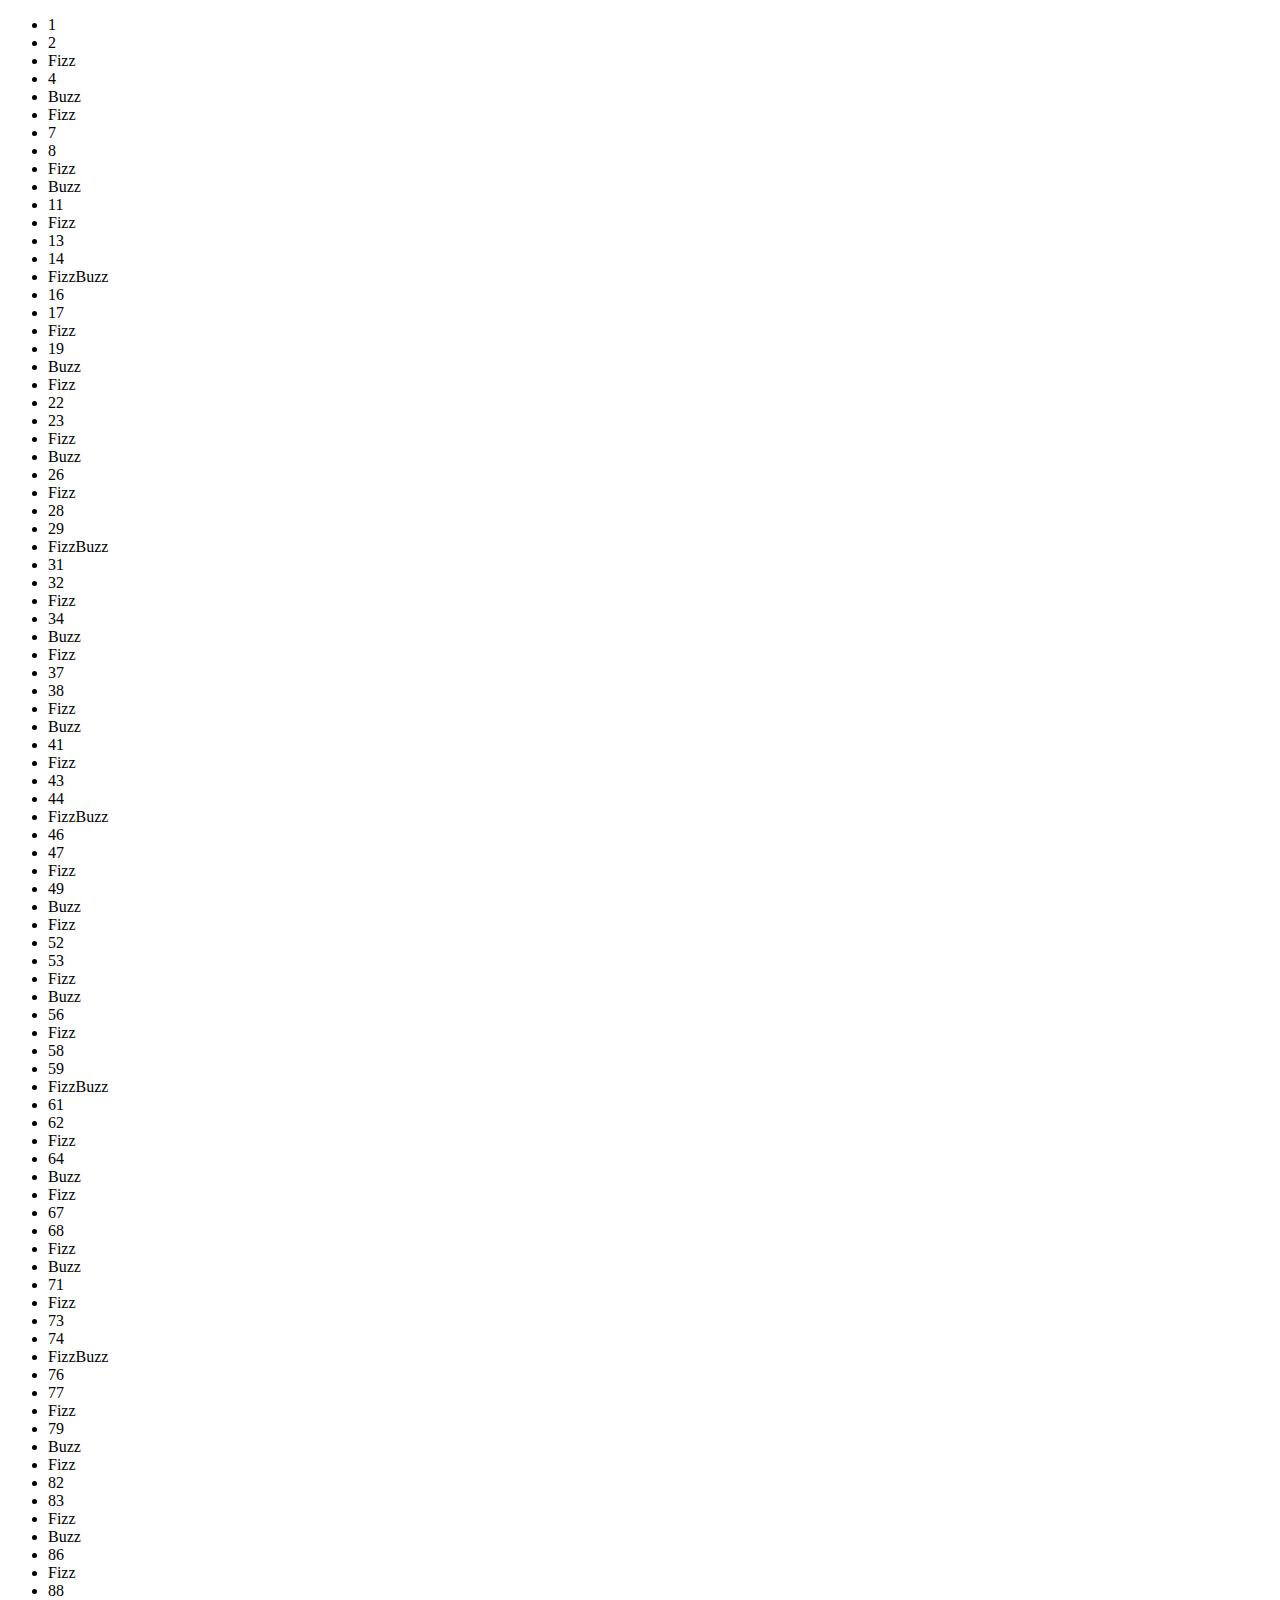
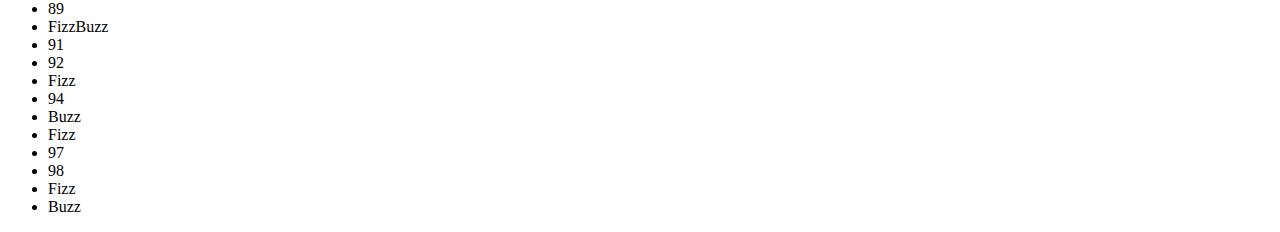
<file: milestone_2/index.html>
<!DOCTYPE html>
<html lang="en">
<head>
    <meta charset="UTF-8">
    <meta http-equiv="X-UA-Compatible" content="IE=edge">
    <meta name="viewport" content="width=device-width, initial-scale=1.0">
    <title>Document</title>
</head>
<body>
    
    <ul id="list"></ul>
    <script type="text/javascript" src="js/script.js"></script>
</body>
</html>
</file>
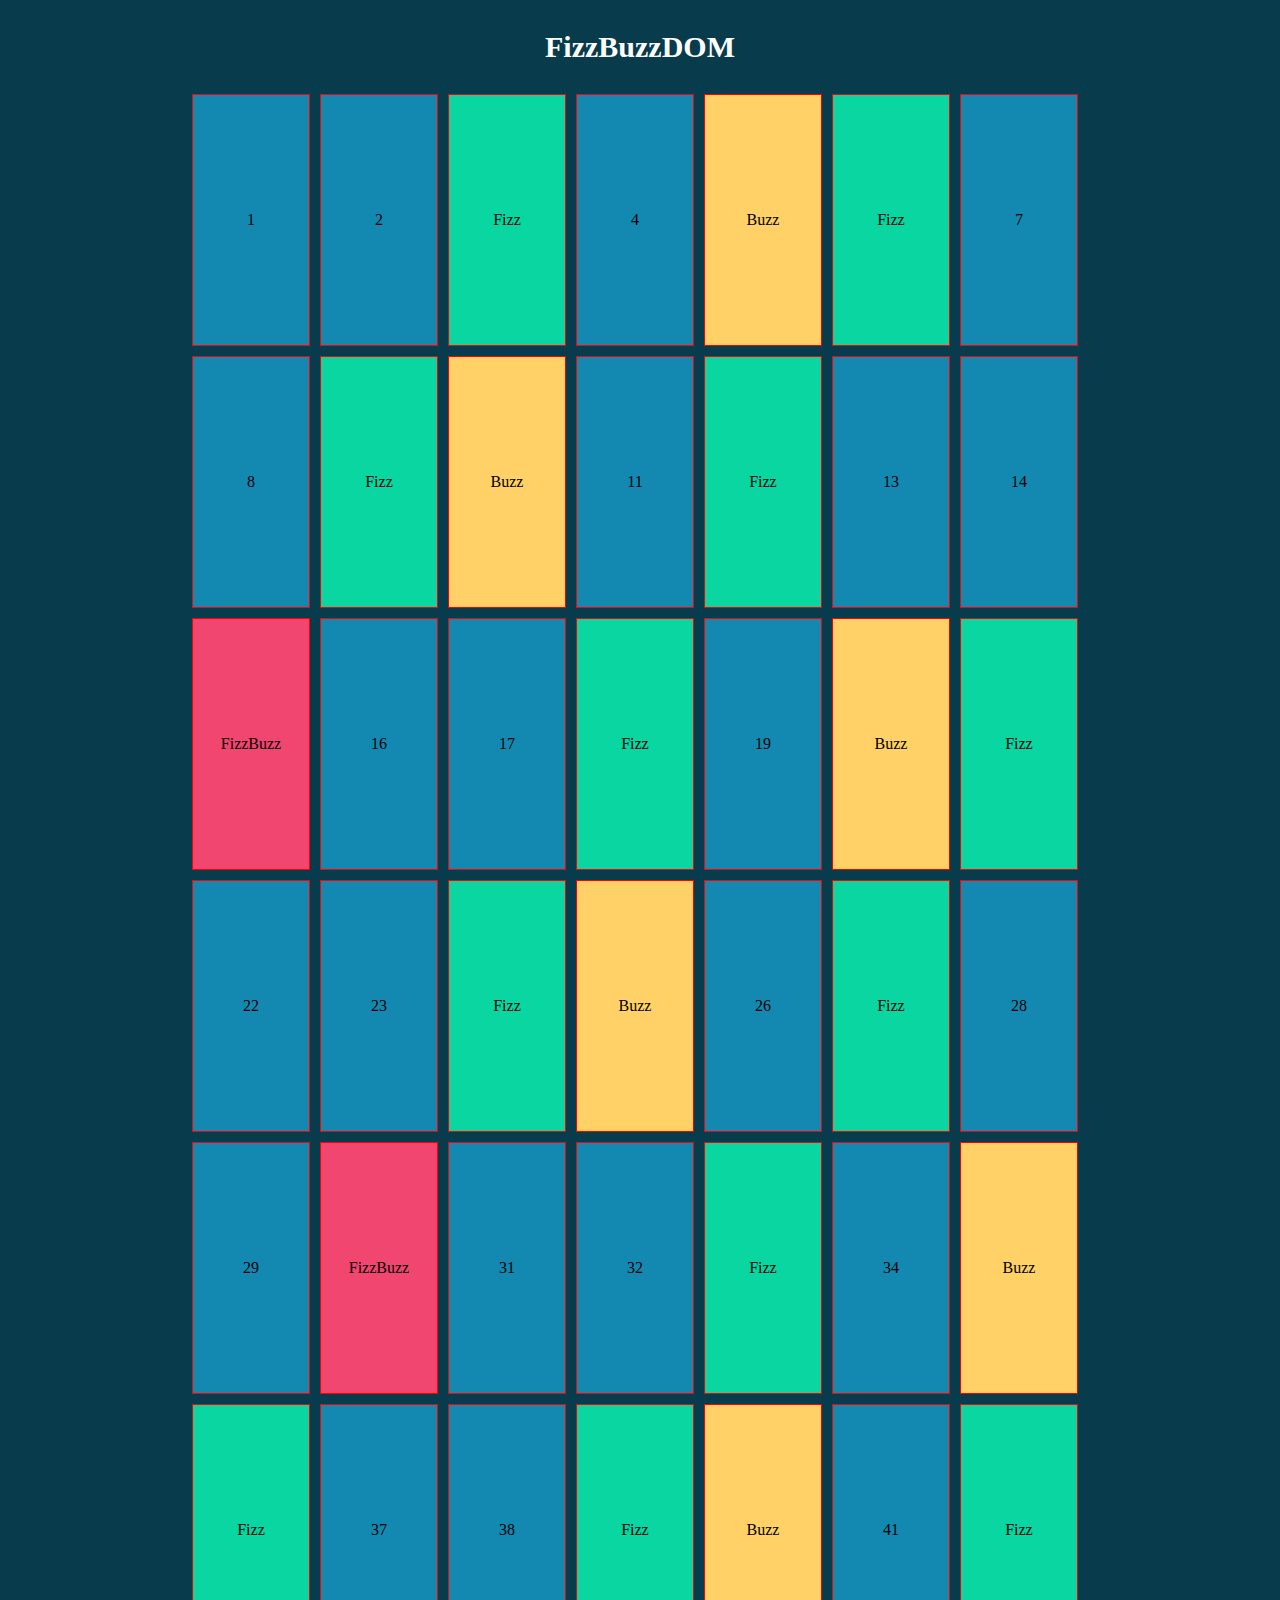
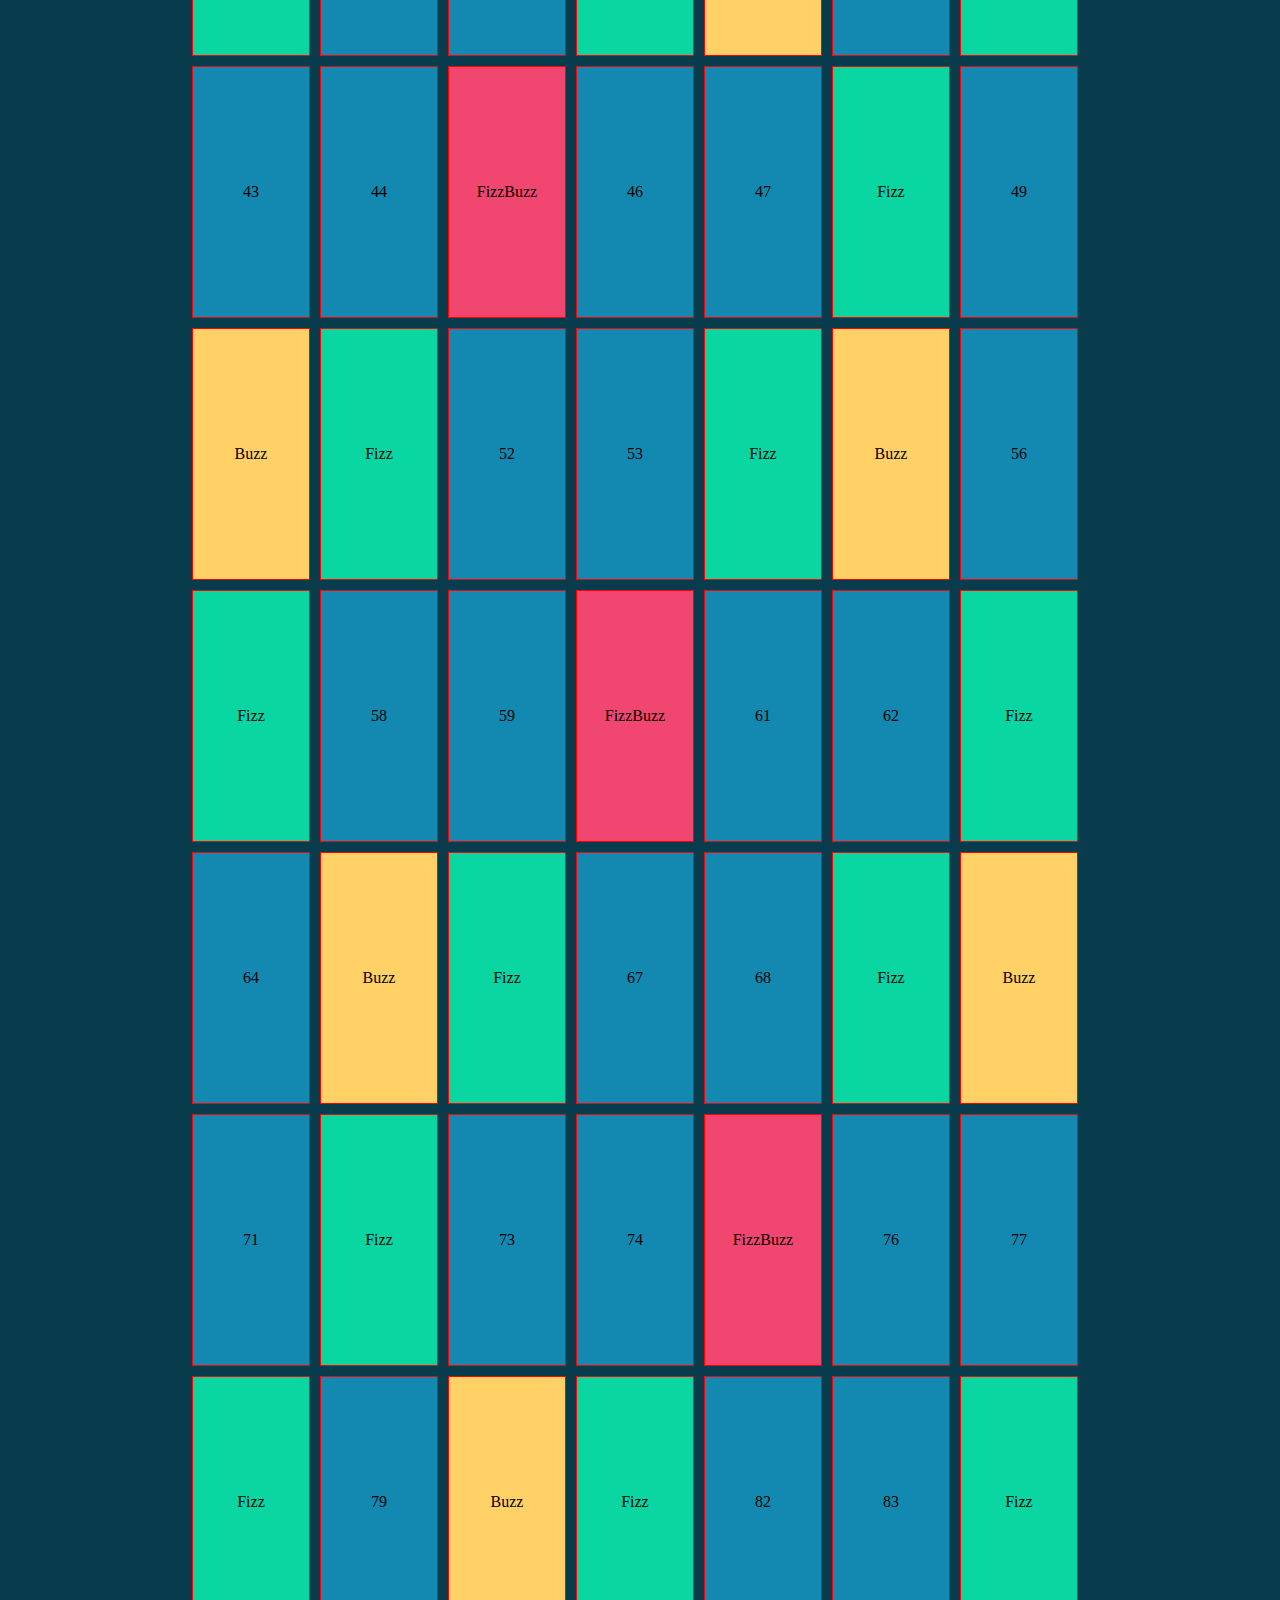
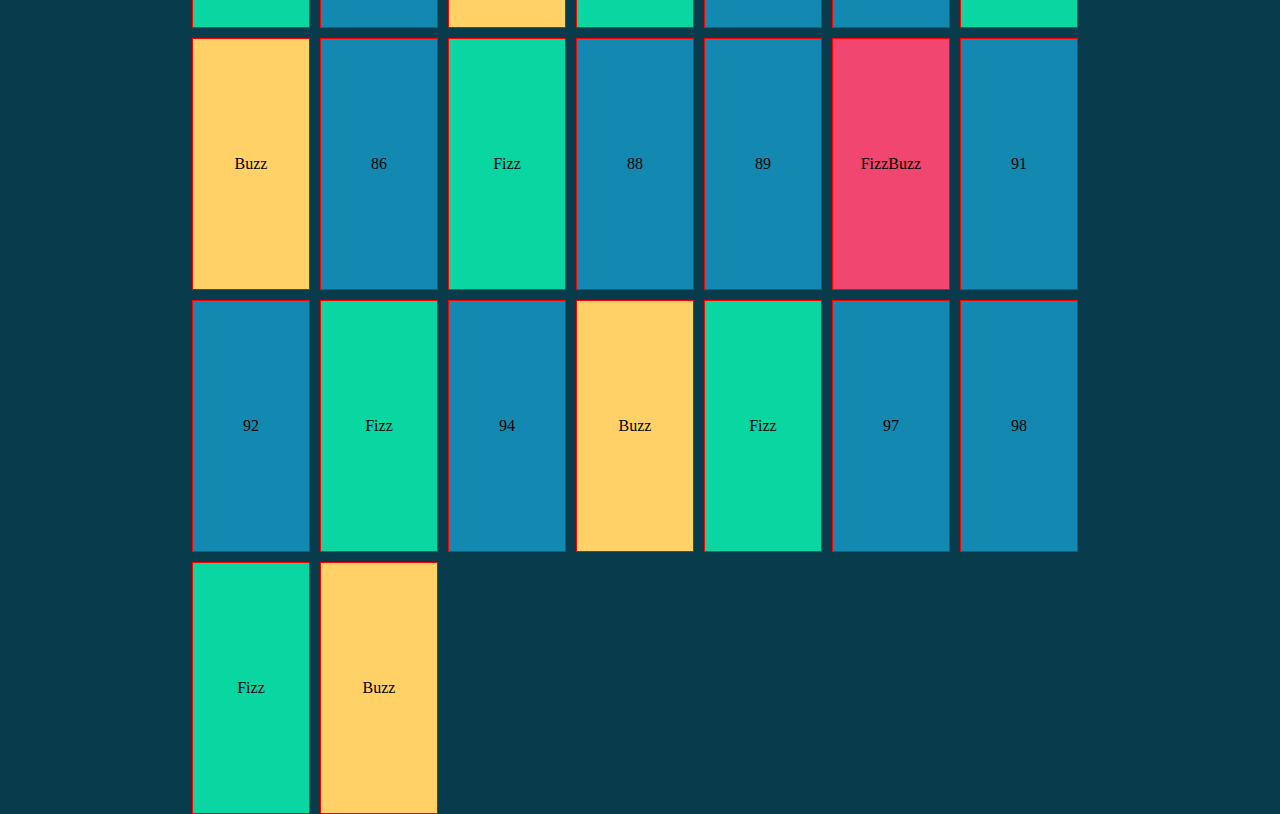
<file: milestone_3/index.html>
<!DOCTYPE html>
<html lang="en">
<head>
    <meta charset="UTF-8">
    <meta http-equiv="X-UA-Compatible" content="IE=edge">
    <meta name="viewport" content="width=device-width, initial-scale=1.0">
    <link rel="stylesheet" href="css/style.css">
    <title>Document</title>
</head>
<body>
    
    <h1>FizzBuzzDOM</h1>
    <div id="ms_container">

    </div>
    <script type="text/javascript" src="js/script.js"></script>
</body>
</html>
</file>
<file: milestone_3/css/style.css>
/* RESET */
* {
    margin: 0;
    padding: 0;
    box-sizing: border-box;
}
body {
    background-color: #083b4c;
}

h1 {
    color: white;
    font-size: 30px;
    text-align: center;
    margin: 30px 0;
}
#ms_container {
    display: flex;
    width: 70%;
    flex-wrap: wrap;
    margin: 0 auto;
    gap: 10px;
    height: 70vh;
}

.square {
    width:  calc( (100% / 7) - 10px);
    height: 40%;
    color: black;
    display: flex;
    justify-content: center;
    align-items: center;
    border: 1px solid red;
    background-color: #1389b2;
}

.fizz {
    background-color: #0ad6a1;
}

.buzz {
    background-color: #ffd166;
}

.fizzbuzz {
    background-color: #f0466f;
}
</file>
